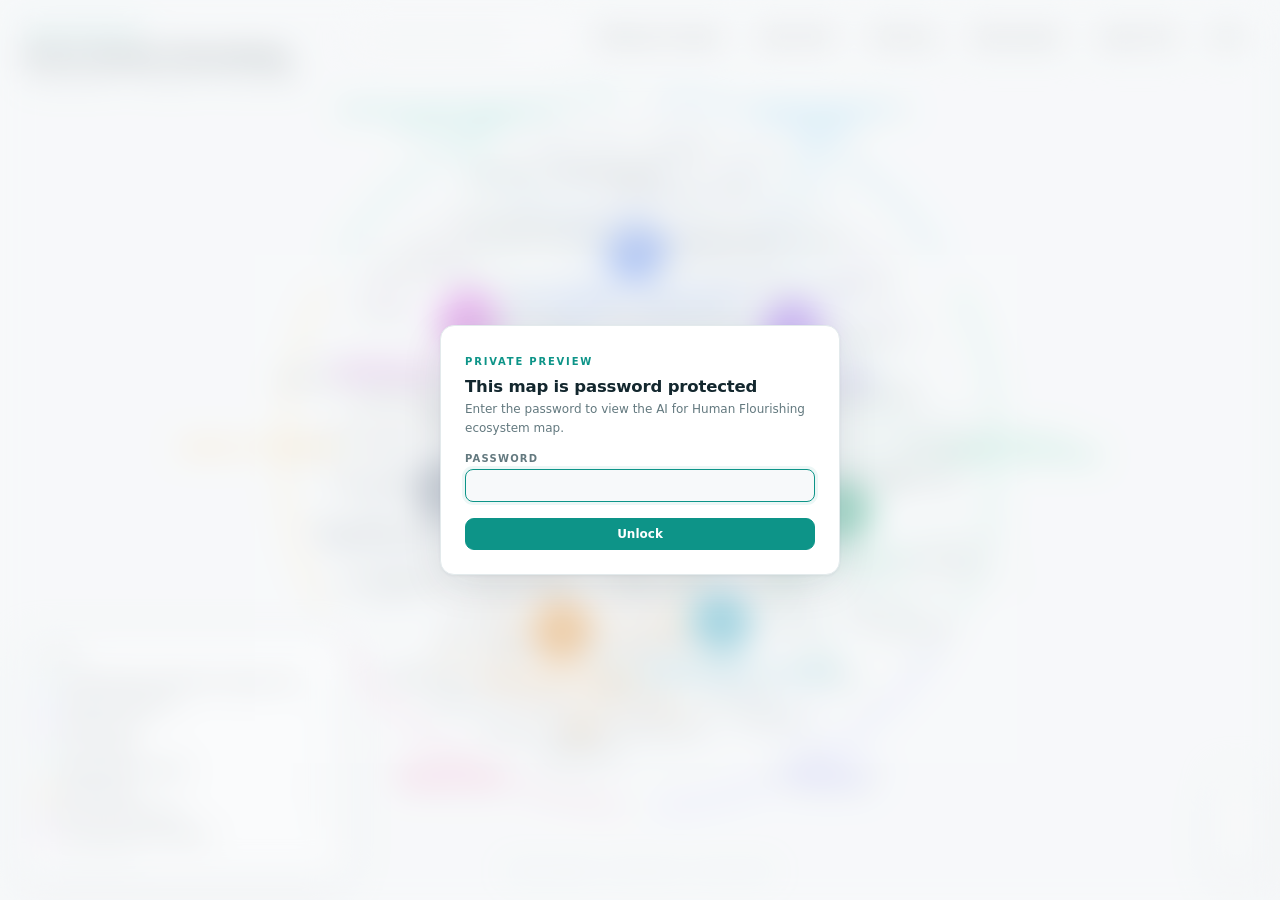
<file: index.html>
<!doctype html>
<html lang="en">
<head>
<meta charset="utf-8">
<meta name="viewport" content="width=device-width, initial-scale=1">
<title>AI for Human Flourishing Ecosystem Map</title>
<link rel="stylesheet" href="css/styles.css">
</head>
<body class="locked">

<div id="gate" role="dialog" aria-modal="true" aria-labelledby="gateTitle">
  <form id="gateCard" autocomplete="off">
    <span class="eyebrow">Private preview</span>
    <h2 id="gateTitle">This map is password protected</h2>
    <p class="sub">Enter the password to view the AI for Human Flourishing ecosystem map.</p>
    <div class="field">
      <label for="gatePw">Password</label>
      <input id="gatePw" type="password" autocomplete="off" autofocus>
    </div>
    <div class="ferr" id="gateErr">Incorrect password — hint: what this whole map is about.</div>
    <button class="btn primary" id="gateGo" type="submit">Unlock</button>
  </form>
</div>

<canvas id="net" aria-label="Network map of organizations working on AI and human flourishing"></canvas>

<header>
  <div class="titleblock">
    <span class="eyebrow">Ecosystem Map</span>
    <h1>AI for Human Flourishing</h1>
    <div class="stats" id="stats"></div>
  </div>
  <div class="controls">
    <div class="search">
      <svg width="13" height="13" viewBox="0 0 24 24" fill="none" stroke="currentColor" stroke-width="2.2">
        <circle cx="11" cy="11" r="7"/><path d="m21 21-4.3-4.3"/></svg>
      <input id="q" type="search" placeholder="Search the network" autocomplete="off">
    </div>
    <button class="btn" id="pathwayBtn" title="View the pathway from funding to impact">Pathway to impact</button>
    <button class="btn" id="dataBtn" title="Browse and edit the underlying CSV tables">Data (CSV)</button>
    <button class="btn" id="ringBtn" title="Show or hide the flourishing-areas ring">Hide ring</button>
    <button class="btn" id="projBtn" title="Show or hide project nodes">Hide projects</button>
    <button class="btn" id="exportBtn" title="Download the dataset as CSV files">Export CSV</button>
    <button class="btn" id="editBtn"><span id="editLbl">Edit</span></button>
  </div>
</header>

<div id="legend" role="group" aria-label="Filter by ecosystem role"></div>

<div id="rightDock">
  <div id="editDock">
    <button class="btn primary" id="addOrgBtn">＋ Add organization</button>
    <button class="btn" id="resetBtn">Reset to seed data</button>
  </div>
  <div id="viewDock" role="group" aria-label="View controls">
    <button class="iconbtn" id="zoomInBtn" title="Zoom in" aria-label="Zoom in">+</button>
    <button class="iconbtn" id="zoomOutBtn" title="Zoom out" aria-label="Zoom out">−</button>
    <button class="iconbtn" id="fullBtn" title="Full page" aria-label="Enter full page"></button>
  </div>
</div>

<aside id="panel" aria-live="polite">
  <button class="pclose" id="pclose" aria-label="Close panel">✕</button>
  <div id="panelScroll"></div>
</aside>

<div id="overlay" role="dialog" aria-modal="true">
  <div id="overlayHead">
    <div><span class="eyebrow" id="ovEyebrow">View</span><h2 id="ovTitle"></h2></div>
    <div id="overlayTools"></div>
    <button class="btn" id="ovClose">✕ Close</button>
  </div>
  <div id="overlayBody"></div>
</div>

<div id="scrim"><div id="modal" role="dialog" aria-modal="true"></div></div>
<div id="toast" role="status"></div>
<div id="hint">Drag to explore · scroll to zoom · click any node</div>

<script src="js/gate.js"></script>
<script type="module" src="js/main.js"></script>
</body>
</html>
</file>
<file: css/styles.css>
:root{
  --bg:#F7F9FA; --surface:#FFFFFF; --ink:#13272E; --muted:#63797F; --faint:#9AB0B5;
  --hair:#E3EAEC; --hair2:#D3DEE0; --accent:#0D9488; --accent-soft:rgba(13,148,136,.08);
  --danger:#C2455A; --shadow:0 10px 40px rgba(19,39,46,.10),0 1px 3px rgba(19,39,46,.06);
  --sans:-apple-system,"SF Pro Text","Segoe UI",system-ui,"Helvetica Neue",sans-serif;
}
@media(prefers-color-scheme:dark){:root{
  --bg:#0B1214; --surface:#121B1E; --ink:#E9F2F3; --muted:#8FA5AB; --faint:#5A6E74;
  --hair:#1F2C31; --hair2:#2B3B41; --accent:#2DD4BF; --accent-soft:rgba(45,212,191,.09);
  --danger:#F08096; --shadow:0 10px 40px rgba(0,0,0,.5),0 1px 3px rgba(0,0,0,.4);
}}
:root[data-theme="light"]{
  --bg:#F7F9FA; --surface:#FFFFFF; --ink:#13272E; --muted:#63797F; --faint:#9AB0B5;
  --hair:#E3EAEC; --hair2:#D3DEE0; --accent:#0D9488; --accent-soft:rgba(13,148,136,.08);
  --danger:#C2455A; --shadow:0 10px 40px rgba(19,39,46,.10),0 1px 3px rgba(19,39,46,.06);
}
:root[data-theme="dark"]{
  --bg:#0B1214; --surface:#121B1E; --ink:#E9F2F3; --muted:#8FA5AB; --faint:#5A6E74;
  --hair:#1F2C31; --hair2:#2B3B41; --accent:#2DD4BF; --accent-soft:rgba(45,212,191,.09);
  --danger:#F08096; --shadow:0 10px 40px rgba(0,0,0,.5),0 1px 3px rgba(0,0,0,.4);
}
*{box-sizing:border-box;margin:0;padding:0}
html,body{height:100%}
body{background:var(--bg);color:var(--ink);font-family:var(--sans);overflow:hidden;
     -webkit-font-smoothing:antialiased}
canvas#net{position:fixed;inset:0;display:block;cursor:grab}
canvas#net.grabbing{cursor:grabbing}
canvas#net.pointing{cursor:pointer}

.eyebrow{font-size:10px;font-weight:600;letter-spacing:.18em;color:var(--accent);
         text-transform:uppercase}

header{position:fixed;top:0;left:0;right:0;padding:20px 24px;display:flex;
       justify-content:space-between;align-items:flex-start;gap:16px;pointer-events:none;z-index:20}
.titleblock{pointer-events:auto}
.titleblock h1{font-size:19px;font-weight:650;letter-spacing:-.01em;margin-top:5px}
.stats{font-size:11.5px;color:var(--muted);margin-top:4px}
.controls{pointer-events:auto;display:flex;gap:8px;align-items:center;flex-wrap:wrap;
          justify-content:flex-end}
.search{position:relative}
.search input{width:220px;background:var(--surface);border:1px solid var(--hair2);
  border-radius:9px;padding:8px 12px 8px 32px;color:var(--ink);font-family:var(--sans);
  font-size:12.5px;outline:none;transition:border-color .2s,width .25s,box-shadow .2s}
.search input:focus{border-color:var(--accent);width:260px;box-shadow:0 0 0 3px var(--accent-soft)}
.search input::placeholder{color:var(--faint)}
.search svg{position:absolute;left:11px;top:50%;translate:0 -50%;opacity:.55}
.btn{background:var(--surface);border:1px solid var(--hair2);border-radius:9px;
  color:var(--ink);font-family:var(--sans);font-size:12px;font-weight:550;
  padding:8px 14px;cursor:pointer;display:inline-flex;align-items:center;gap:7px;
  transition:.18s;white-space:nowrap}
.btn:hover{border-color:var(--accent);color:var(--accent)}
.btn:focus-visible,.search input:focus-visible{outline:2px solid var(--accent);outline-offset:2px}
.btn.primary{background:var(--accent);border-color:var(--accent);color:#fff;font-weight:600}
:root[data-theme="dark"] .btn.primary,body .btn.primary{color:#fff}
@media(prefers-color-scheme:dark){.btn.primary{color:#06211D}}
:root[data-theme="dark"] .btn.primary{color:#06211D}
:root[data-theme="light"] .btn.primary{color:#fff}
.btn.primary:hover{filter:brightness(1.06);color:inherit}
.btn.danger{color:var(--danger);border-color:color-mix(in srgb,var(--danger) 35%,transparent)}
.btn.danger:hover{border-color:var(--danger)}

#legend{position:fixed;left:24px;bottom:22px;z-index:20;background:var(--surface);
  border:1px solid var(--hair);border-radius:12px;padding:12px 14px;box-shadow:var(--shadow)}
#legend .eyebrow{color:var(--muted);display:block;margin-bottom:8px;letter-spacing:.14em}
.lrow{display:flex;align-items:center;gap:8px;font-size:11.5px;font-weight:500;
  color:var(--ink);padding:3px 0;cursor:pointer;user-select:none;background:none;border:0;
  width:100%;text-align:left;font-family:var(--sans)}
.lrow:hover{color:var(--accent)}
.lrow.off{opacity:.3;text-decoration:line-through}
.ldot{width:8px;height:8px;border-radius:50%;flex:none}
.licon{width:16px;height:16px;flex:none}
.lrow .n{margin-left:auto;color:var(--faint);padding-left:16px;font-variant-numeric:tabular-nums}
#legendHint{font-size:10px;color:var(--faint);margin-top:7px}

#rightDock{position:fixed;right:24px;bottom:22px;z-index:20;display:flex;flex-direction:column;
  gap:10px;align-items:flex-end}
#editDock{display:none;flex-direction:column;gap:8px;align-items:flex-end}
#editDock.on{display:flex}

#viewDock{display:flex;flex-direction:column;background:var(--surface);border:1px solid var(--hair);
  border-radius:11px;box-shadow:var(--shadow);overflow:hidden}
.iconbtn{width:36px;height:34px;background:none;border:0;border-bottom:1px solid var(--hair);
  color:var(--ink);font-family:var(--sans);font-size:16px;font-weight:500;line-height:1;
  cursor:pointer;display:grid;place-items:center;transition:.15s;padding:0}
.iconbtn:last-child{border-bottom:0}
.iconbtn:hover{color:var(--accent);background:var(--accent-soft)}
.iconbtn:focus-visible{outline:2px solid var(--accent);outline-offset:-2px}
.iconbtn:disabled{color:var(--faint);cursor:default;background:none}

#panel{position:fixed;top:0;right:0;bottom:0;width:min(400px,100vw);z-index:30;
  background:var(--surface);border-left:1px solid var(--hair);box-shadow:var(--shadow);
  transform:translateX(105%);transition:transform .3s cubic-bezier(.2,.8,.2,1);
  display:flex;flex-direction:column}
#panel.open{transform:none}
#panelScroll{overflow-y:auto;padding:24px 24px 40px;flex:1;scrollbar-width:thin;
  scrollbar-color:var(--hair2) transparent}
.pclose{position:absolute;top:14px;right:14px;background:none;border:0;color:var(--muted);
  cursor:pointer;font-size:15px;padding:8px;line-height:1;border-radius:8px;z-index:2}
.pclose:hover{color:var(--ink);background:var(--accent-soft)}
.chip{display:inline-flex;align-items:center;gap:7px;font-size:10px;font-weight:650;
  letter-spacing:.12em;text-transform:uppercase;padding:4px 10px;border-radius:999px;
  margin-bottom:13px;color:#fff}
.chiprow{display:flex;flex-wrap:wrap;gap:6px;margin-bottom:6px}
.chiprow .chip{margin-bottom:0}
#panel h2{font-size:20px;font-weight:650;letter-spacing:-.01em;text-wrap:balance;
  padding-right:20px}
.ploc{font-size:11.5px;color:var(--muted);margin-top:8px;display:flex;align-items:center;gap:6px}
.pdesc{font-size:13.5px;line-height:1.65;color:var(--ink);opacity:.85;margin-top:14px;max-width:62ch}
.sect{margin-top:22px}
.sect .eyebrow{color:var(--muted);letter-spacing:.14em;display:block;margin-bottom:9px}
.tags{display:flex;flex-wrap:wrap;gap:6px}
.tag{font-size:11px;font-weight:500;color:var(--accent);background:var(--accent-soft);
  border-radius:6px;padding:4px 9px}
.tag.kw{color:var(--muted);background:color-mix(in srgb,var(--muted) 9%,transparent)}
.areatag{cursor:pointer;border:0;font-family:var(--sans);font-weight:600}
.areatag:hover{filter:brightness(1.12)}
.checks{display:grid;grid-template-columns:1fr 1fr;gap:5px 10px}
.check{display:flex;align-items:center;gap:7px;font-size:11.5px;color:var(--ink);cursor:pointer}
.check input{accent-color:var(--accent)}
.people{display:flex;flex-wrap:wrap;gap:6px}
.person{display:flex;align-items:center;gap:7px;font-size:12px;font-weight:500;color:var(--ink);
  border:1px solid var(--hair);border-radius:999px;padding:4px 11px 4px 5px}
.avatar{width:21px;height:21px;border-radius:50%;flex:none;display:grid;place-items:center;
  font-size:8.5px;color:#fff;font-weight:700}
.rowlist{display:flex;flex-direction:column;gap:6px}
.rowitem{display:flex;align-items:center;gap:10px;background:none;
  border:1px solid var(--hair);border-radius:10px;padding:9px 12px;cursor:pointer;
  transition:.16s;text-align:left;color:var(--ink);font-family:var(--sans);width:100%}
.rowitem:hover{border-color:var(--accent);background:var(--accent-soft)}
.rowitem .rdot{width:7px;height:7px;border-radius:50%;flex:none}
.rowitem .rname{font-size:12.5px;font-weight:550}
.rowitem .rsub{font-size:10.5px;color:var(--muted);margin-top:1px;display:flex;align-items:center;gap:6px;flex-wrap:wrap}
.rowitem .rtype{font-size:8.5px;font-weight:700;letter-spacing:.05em;text-transform:uppercase;
  border-radius:999px;padding:1px 6px}
.rowitem .rx{margin-left:auto;color:var(--faint);background:none;border:0;cursor:pointer;
  font-size:13px;padding:4px 6px;border-radius:6px}
.rowitem .rx:hover{color:var(--danger)}
.plink{font-size:12px;font-weight:500;color:var(--accent);text-decoration:none;word-break:break-all}
.plink:hover{text-decoration:underline}
.pactions{display:flex;gap:8px;flex-wrap:wrap;margin-top:24px;padding-top:16px;
  border-top:1px solid var(--hair)}
.crumb{font-size:11px;font-weight:550;color:var(--muted);margin-bottom:12px;background:none;
  border:0;cursor:pointer;display:inline-flex;align-items:center;gap:6px;font-family:var(--sans)}
.crumb:hover{color:var(--accent)}

/* password gate — everything but the gate card is blurred and inert while locked */
body.locked > :not(#gate){filter:blur(16px);pointer-events:none;user-select:none}
#gate{position:fixed;inset:0;z-index:200;display:flex;align-items:center;justify-content:center;
  padding:20px;background:color-mix(in srgb,var(--bg) 62%,transparent)}
#gateCard{width:min(400px,100%);background:var(--surface);border:1px solid var(--hair);
  border-radius:14px;padding:24px;box-shadow:var(--shadow);text-align:left}
#gateCard.shake{animation:shake .4s}
#gateCard h2{font-size:16.5px;font-weight:650;letter-spacing:-.01em;margin:8px 0 4px}
#gateCard .sub{font-size:12px;color:var(--muted);line-height:1.55;margin-bottom:16px}
#gateCard .btn.primary{width:100%;justify-content:center;margin-top:4px}

#scrim{position:fixed;inset:0;background:color-mix(in srgb,var(--ink) 32%,transparent);
  z-index:80;display:none;align-items:center;justify-content:center;padding:20px}
#scrim.open{display:flex}
#modal{width:min(440px,100%);max-height:86vh;overflow-y:auto;background:var(--surface);
  border:1px solid var(--hair);border-radius:14px;padding:24px;box-shadow:var(--shadow)}
#modal.shake{animation:shake .4s}
@keyframes shake{20%,60%{transform:translateX(-7px)}40%,80%{transform:translateX(7px)}}
#modal h3{font-size:15.5px;font-weight:650;margin:8px 0 4px}
#modal .sub{font-size:12px;color:var(--muted);line-height:1.55;margin-bottom:14px}
.field{margin-bottom:12px}
.field label{display:block;font-size:10px;font-weight:600;letter-spacing:.12em;
  text-transform:uppercase;color:var(--muted);margin-bottom:5px}
.field input,.field textarea,.field select{width:100%;background:var(--bg);
  border:1px solid var(--hair2);border-radius:8px;color:var(--ink);
  font-size:13px;font-family:var(--sans);padding:8px 11px;outline:none;transition:.18s}
.field textarea{min-height:74px;resize:vertical;line-height:1.5}
.field input:focus,.field textarea:focus,.field select:focus{border-color:var(--accent);
  box-shadow:0 0 0 3px var(--accent-soft)}
.ferr{color:var(--danger);font-size:11.5px;font-weight:500;margin-top:8px;display:none}
/* live sentence under a relationship picker: "A is funded by B" */
.relprev{font-size:12px;font-weight:550;color:var(--accent);background:var(--accent-soft);
  border-radius:8px;padding:8px 11px;margin:-4px 0 12px;line-height:1.45}
.mrow{display:flex;gap:8px;justify-content:flex-end;margin-top:18px}

#toast{position:fixed;bottom:26px;left:50%;translate:-50% 0;z-index:90;background:var(--ink);
  color:var(--bg);font-size:12px;font-weight:550;padding:10px 18px;border-radius:9px;
  opacity:0;pointer-events:none;transition:opacity .3s,translate .3s;box-shadow:var(--shadow)}
#toast.show{opacity:1;translate:-50% -6px}

#hint{position:fixed;bottom:22px;left:50%;translate:-50% 0;z-index:10;font-size:11px;
  color:var(--faint);pointer-events:none;transition:opacity 1s}

/* ---------- full-screen overlay (data editor / pathway views) ---------- */
#overlay{position:fixed;inset:0;z-index:50;background:var(--bg);display:none;flex-direction:column}
#overlay.open{display:flex}
#overlayHead{display:flex;align-items:flex-start;gap:16px;padding:18px 24px;
  border-bottom:1px solid var(--hair);flex:none}
#overlayHead h2{font-size:18px;font-weight:650;letter-spacing:-.01em;margin-top:3px}
#overlayHead .eyebrow{color:var(--accent)}
#overlayTools{margin-left:auto;display:flex;gap:8px;align-items:center;flex-wrap:wrap}
#overlayBody{flex:1;overflow:auto;padding:20px 24px 60px}

/* toolbar shared by overlay views */
.tbar{display:flex;gap:8px;align-items:center;flex-wrap:wrap;margin-bottom:14px}
.tbar input,.tbar select{background:var(--surface);border:1px solid var(--hair2);border-radius:8px;
  color:var(--ink);font-family:var(--sans);font-size:12.5px;padding:7px 11px;outline:none}
.tbar input:focus,.tbar select:focus{border-color:var(--accent);box-shadow:0 0 0 3px var(--accent-soft)}
.tcount{font-size:12px;color:var(--muted);margin-left:auto}

/* ---------- CSV data editor ---------- */
.tabs{display:flex;gap:6px;margin-bottom:14px;flex-wrap:wrap}
.tab{background:var(--surface);border:1px solid var(--hair2);border-radius:999px;
  color:var(--muted);font-family:var(--sans);font-size:12px;font-weight:600;
  padding:7px 16px;cursor:pointer;transition:.16s}
.tab:hover{color:var(--accent);border-color:var(--accent)}
.tab.on{background:var(--accent);border-color:var(--accent);color:#fff}
:root[data-theme="dark"] .tab.on{color:#06211D}
@media(prefers-color-scheme:dark){.tab.on{color:#06211D}}
:root[data-theme="light"] .tab.on{color:#fff}
.csvnote{font-size:11.5px;color:var(--muted);margin-bottom:12px;max-width:90ch;line-height:1.55}
.csvwrap{overflow:auto;border:1px solid var(--hair);border-radius:12px;background:var(--surface);
  max-height:calc(100vh - 260px)}
table.csvgrid{border-collapse:separate;border-spacing:0;font-size:12px;min-width:100%}
table.csvgrid th{position:sticky;top:0;z-index:3;background:var(--bg);text-align:left;
  border-bottom:1px solid var(--hair2);border-right:1px solid var(--hair);
  padding:0;vertical-align:top;min-width:130px}
table.csvgrid th.rowctl{min-width:36px;width:36px}
table.csvgrid th .colhead{display:flex;align-items:center;gap:6px;padding:8px 8px 7px 10px}
table.csvgrid th .colname{font-size:10px;font-weight:650;letter-spacing:.08em;
  text-transform:uppercase;color:var(--muted);white-space:nowrap}
table.csvgrid th .coltype{font-size:8.5px;font-weight:600;letter-spacing:.05em;color:var(--faint);
  background:color-mix(in srgb,var(--muted) 10%,transparent);border-radius:4px;padding:1px 5px;
  text-transform:uppercase}
table.csvgrid th .colbtn{background:none;border:0;cursor:pointer;color:var(--faint);
  padding:2px 4px;border-radius:5px;font-size:11px;line-height:1}
table.csvgrid th .colbtn:hover{color:var(--accent)}
table.csvgrid th .colbtn.del:hover{color:var(--danger)}
table.csvgrid td{border-bottom:1px solid var(--hair);border-right:1px solid var(--hair);
  padding:0;vertical-align:top}
table.csvgrid td.rowctl{text-align:center;background:var(--bg);position:sticky;left:0;z-index:2}
table.csvgrid tr:hover td{background:var(--accent-soft)}
table.csvgrid tr:hover td.rowctl{background:var(--bg)}
.cell{width:100%;min-width:130px;background:none;border:0;outline:none;color:var(--ink);
  font-family:var(--sans);font-size:12px;padding:7px 10px;resize:none;display:block;
  min-height:31px;line-height:1.45;field-sizing:content;max-width:420px;max-height:150px;overflow-y:auto}
.cell:focus{background:var(--accent-soft);box-shadow:inset 0 0 0 1.5px var(--accent)}
.cell:disabled{color:var(--ink);opacity:.85;cursor:default}
.cell.badref{box-shadow:inset 0 0 0 1.5px color-mix(in srgb,var(--danger) 55%,transparent);
  color:var(--danger)}
/* reference cells are a name picker, flattened to look like the other cells */
select.cell{appearance:none;-webkit-appearance:none;cursor:pointer;min-height:31px;
  min-width:150px;max-width:240px;padding-right:22px;
  background-image:linear-gradient(45deg,transparent 50%,var(--faint) 50%),
                   linear-gradient(135deg,var(--faint) 50%,transparent 50%);
  background-position:calc(100% - 13px) 14px,calc(100% - 9px) 14px;
  background-size:4px 4px;background-repeat:no-repeat}
select.cell:disabled{cursor:default;background-image:none}
.rowdel{background:none;border:0;cursor:pointer;color:var(--faint);font-size:12px;
  padding:6px 8px;border-radius:6px}
.rowdel:hover{color:var(--danger)}
.colinput{width:110px;background:var(--surface);border:1px solid var(--accent);border-radius:5px;
  color:var(--ink);font-family:var(--sans);font-size:10.5px;font-weight:600;padding:3px 6px;
  outline:none;text-transform:none;letter-spacing:0}

/* tag cells (projects-per-org, grouped connections) */
.tagcell{display:flex;flex-wrap:wrap;gap:5px;padding:8px 10px;max-width:520px;align-items:center;min-width:200px}
.gtag{display:inline-flex;align-items:center;gap:6px;font-size:11px;font-weight:550;color:var(--accent);
  background:var(--accent-soft);border:1px solid transparent;border-radius:999px;padding:3px 10px;
  cursor:pointer;font-family:var(--sans);line-height:1.3;max-width:240px}
.gtag .tlabel{white-space:nowrap;overflow:hidden;text-overflow:ellipsis}
.gtag:hover{border-color:var(--accent)}
.gtag.shared{color:var(--muted);background:color-mix(in srgb,var(--muted) 9%,transparent)}
.gtag.badtag{color:var(--danger);background:color-mix(in srgb,var(--danger) 10%,transparent)}
.gtag .x{color:var(--faint);cursor:pointer;font-size:11px;padding:0 1px;flex:none}
.gtag .x:hover{color:var(--danger)}
/* typed connection tag: colored pill + directional type badge */
.gtag.conn{padding-left:3px;max-width:290px}
.gtag.conn .ttype{font-size:8.5px;font-weight:700;letter-spacing:.04em;text-transform:uppercase;
  color:#fff;border-radius:999px;padding:2px 6px;flex:none}
:root[data-theme="dark"] .gtag.conn .ttype{color:#06211D}
@media(prefers-color-scheme:dark){.gtag.conn .ttype{color:#06211D}}
:root[data-theme="light"] .gtag.conn .ttype{color:#fff}

/* ＋ add-tag button and the dropdown it becomes */
.addtag{background:none;border:1px dashed var(--hair2);border-radius:999px;color:var(--muted);
  font-family:var(--sans);font-size:11px;font-weight:700;line-height:1;padding:4px 9px;cursor:pointer;flex:none}
.addtag:hover{color:var(--accent);border-color:var(--accent);background:var(--accent-soft)}
.tagsel{max-width:230px;background:var(--surface);border:1px solid var(--accent);border-radius:7px;
  color:var(--ink);font-family:var(--sans);font-size:11px;padding:4px 6px;outline:none;
  box-shadow:0 0 0 3px var(--accent-soft)}
.gorg{font-weight:600;font-size:12.5px;color:var(--ink);padding:9px 10px;cursor:pointer;white-space:nowrap}
.gorg:hover{color:var(--accent)}
.gorg .gid{display:block;font-weight:500;font-size:10px;color:var(--faint);margin-top:2px}
tr.flash td{animation:rowflash 2s ease-out}
@keyframes rowflash{0%,50%{background:var(--accent-soft)}100%{background:transparent}}

/* legacy read-only directory table look (kept for pills) */
.rolepills{display:flex;flex-wrap:wrap;gap:4px}
.rolepill{font-size:9.5px;font-weight:650;letter-spacing:.03em;color:#fff;border-radius:999px;
  padding:2px 8px;white-space:nowrap}
.areapill{font-size:9.5px;font-weight:600;border-radius:999px;padding:2px 8px;white-space:nowrap}

/* pathway view */
.pathgrid{display:flex;gap:14px;align-items:stretch;min-width:min-content;padding-bottom:12px}
.pathcol{flex:1;min-width:190px;max-width:240px;background:var(--surface);border:1px solid var(--hair);
  border-radius:14px;display:flex;flex-direction:column;overflow:hidden}
.pathcol h3{font-size:12.5px;font-weight:700;padding:12px 14px 4px;display:flex;align-items:center;gap:8px}
.pathcol .stagesub{font-size:10.5px;color:var(--muted);padding:0 14px 10px}
.pathcol .stagestat{font-size:10px;color:var(--muted);padding:0 14px 10px;font-variant-numeric:tabular-nums}
.pathlist{display:flex;flex-direction:column;gap:6px;padding:0 10px 12px;overflow-y:auto}
.pathitem{display:flex;align-items:center;gap:8px;padding:7px 9px;border-radius:9px;
  border:1px solid var(--hair);cursor:pointer;background:var(--bg);transition:.15s;text-align:left;
  font-family:var(--sans);color:var(--ink);width:100%}
.pathitem:hover,.pathitem.hot{border-color:var(--accent);background:var(--accent-soft)}
.pathitem.dim{opacity:.32}
.pathitem .pdot{width:8px;height:8px;border-radius:50%;flex:none}
.pathitem .pnm{font-size:11.5px;font-weight:600;line-height:1.25}
.pathitem .pj{margin-left:auto;font-size:10px;font-weight:700;color:var(--accent);
  background:var(--accent-soft);border-radius:999px;padding:2px 7px;font-variant-numeric:tabular-nums}
.pathstep{align-self:center;color:var(--faint);flex:none;display:flex;align-items:center}
.pathnote{font-size:11.5px;color:var(--muted);margin-bottom:14px;max-width:80ch;line-height:1.55}
@media(max-width:760px){#overlayHead{flex-wrap:wrap}.pathcol{min-width:160px}}

@media(max-width:760px){
  header{padding:14px}
  .search input{width:140px}.search input:focus{width:160px}
  #legend{left:12px;bottom:12px;padding:10px 12px}
  #legendHint{display:none}
  #rightDock{right:12px;bottom:12px}
  #hint{display:none}
}
@media(prefers-reduced-motion:reduce){
  *{transition-duration:.01ms!important;animation-duration:.01ms!important}
}
</file>
